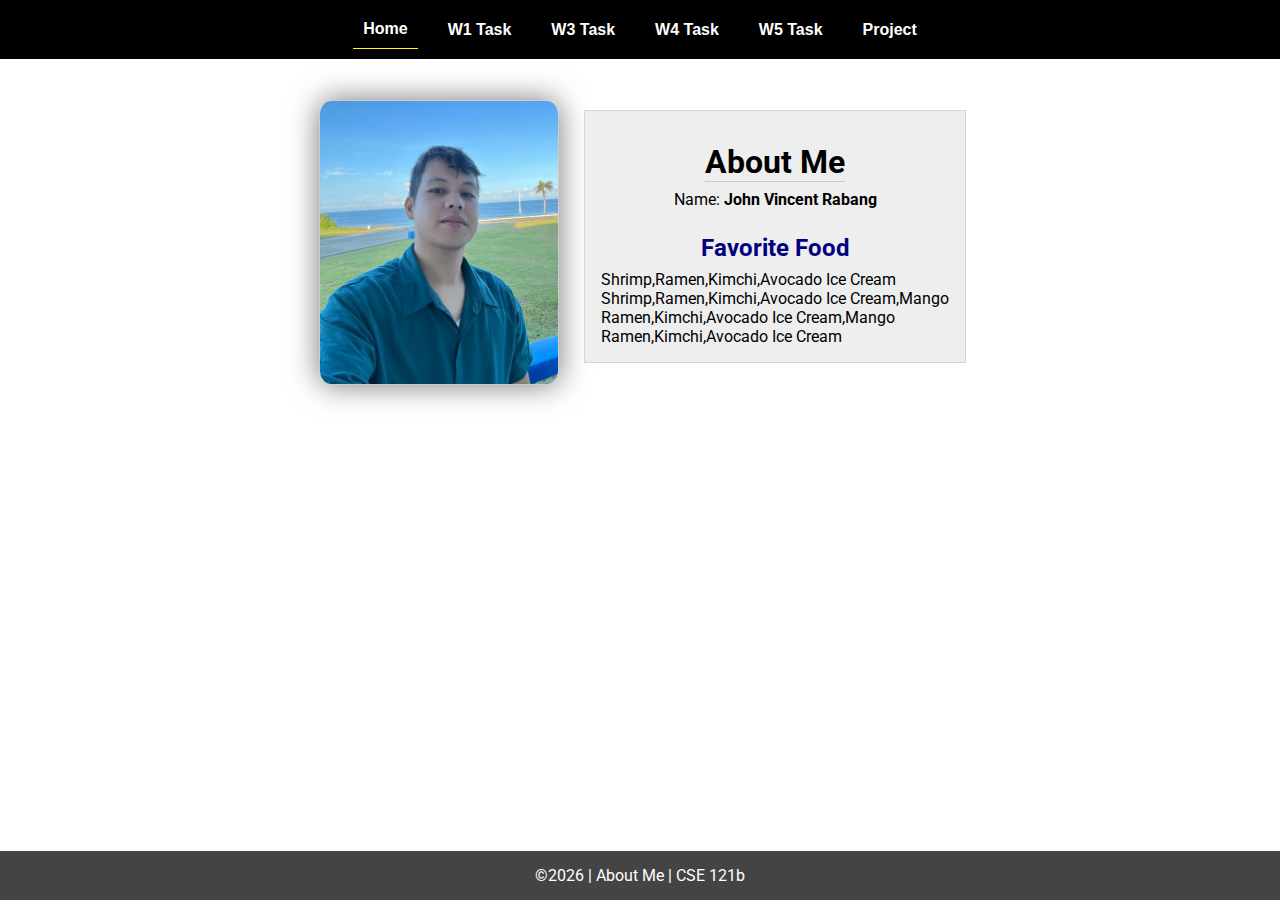
<file: index.html>
<!DOCTYPE html>
<html lang="en">

<head>
  <meta charset="UTF-8">
  <meta name="viewport" content="width=device-width, initial-scale=1.0">
  <title>About Me | CSE 121b | W02: Programming Tasks</title>
  <link rel="preconnect" href="https://fonts.googleapis.com">
  <link rel="preconnect" href="https://fonts.gstatic.com" crossorigin>
  <link href="https://fonts.googleapis.com/css2?family=Roboto:wght@400;600&display=swap"
    rel="stylesheet">
  <link rel="stylesheet" href="styles/main.css">
</head>

<body>
  <nav>
    <ul id="menu">
      <li><a id="toggleMenu">&equiv;</a></li>
      <li><a href="index.html" class="active">Home</a></li>
      <li><a href="w01-task.html">W1 Task</a></li>
      <li><a href="w03-task.html">W3 Task</a></li>
      <li><a href="w04-task.html">W4 Task</a></li>
      <li><a href="w05-task.html">W5 Task</a></li>
      <li><a href="project.html">Project</a></li>
    </ul>
  </nav>
  <main id="home">
    <picture>
      <img src="images/placeholder.png" alt="Placeholder Image">
    </picture>
    <section>
      <h1>About Me</h1>
      <div class="info">Name: <span id="name"></span></div>
      <h2>Favorite Food</h2>
      <div class="block" id="food"></div>
    </section>
  </main>
  <footer>
    &copy;<span id="year"></span> | About Me | CSE 121b
  </footer>
  <script src="scripts/main.js"></script>
  <script src="scripts/w02-task.js"></script>
</body>

</html>
</file>
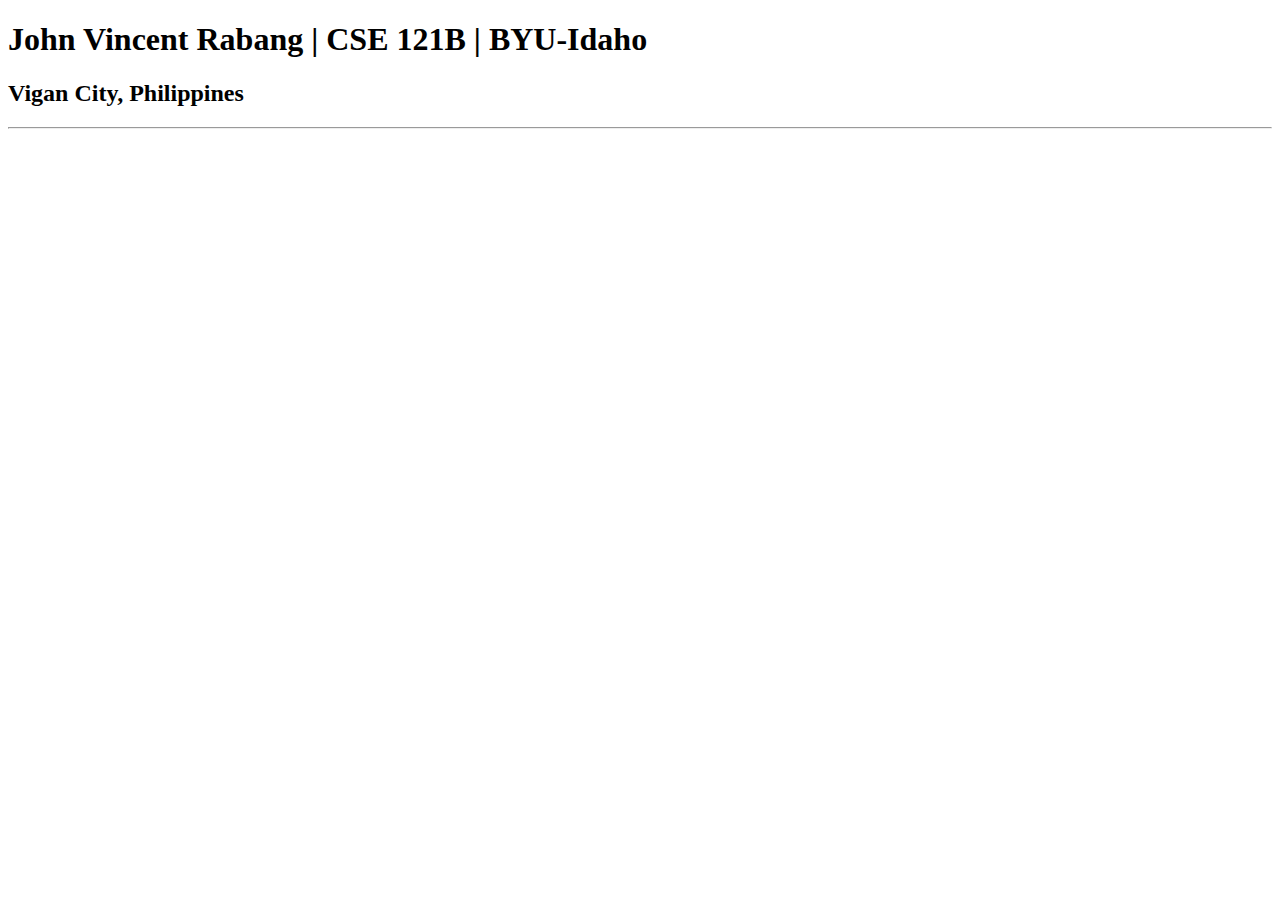
<file: index-old.html>
<!DOCTYPE html>
<html lang="en">
<head>
    <meta charset="UTF-8">
    <meta name="viewport" content="width=device-width, initial-scale=1.0">
    <title>John Vincent Rabang | CSE 121B | BYU-Idaho</title>
</head>
<body>
    <h1>John Vincent Rabang | CSE 121B | BYU-Idaho</h1>
    <h2>Vigan City, Philippines</h2>
    <hr>
</body>
</html>
</file>
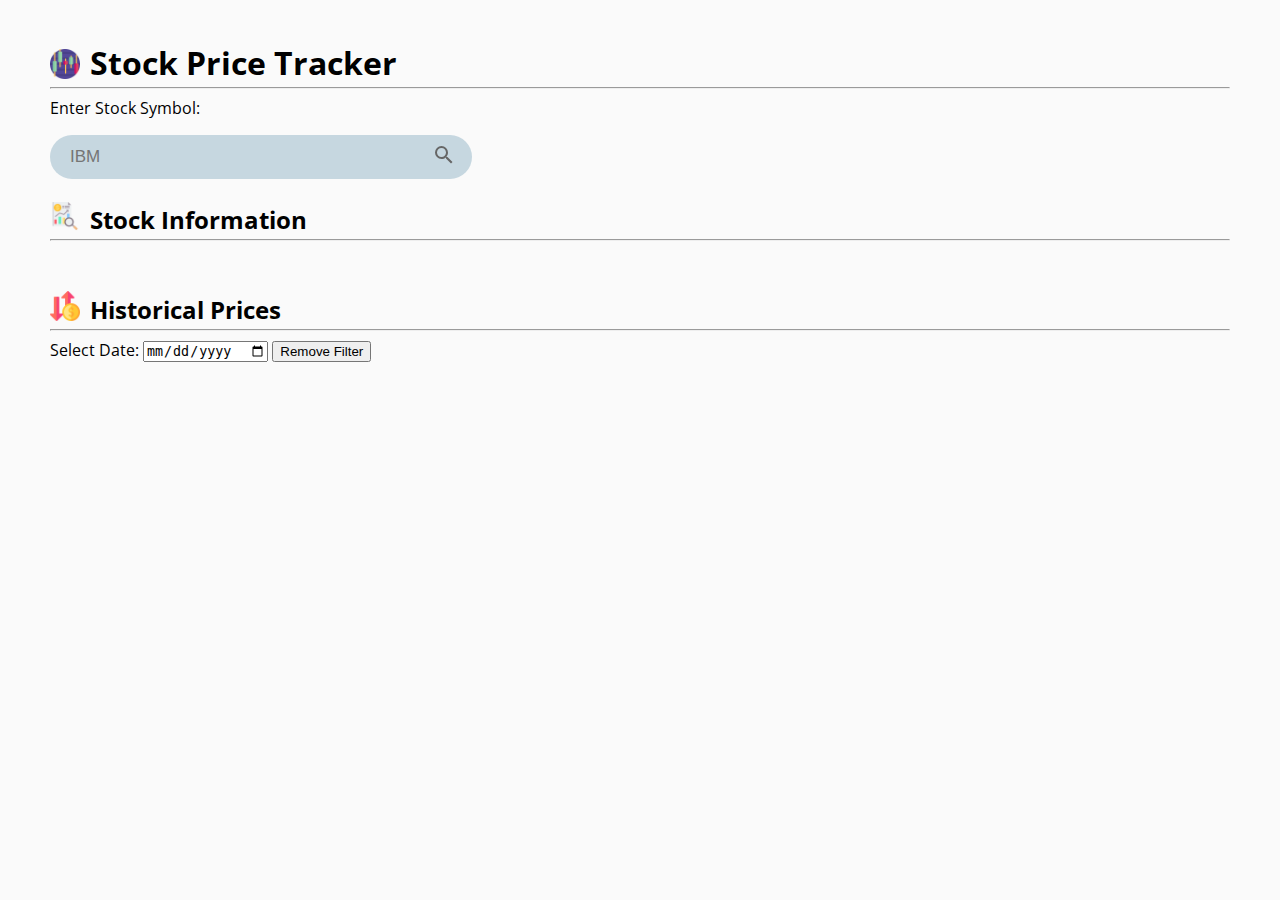
<file: project.html>
<!DOCTYPE html>
<html lang="en">
<head>
    <meta charset="UTF-8">
    <meta name="viewport" content="width=device-width, initial-scale=1.0">
    <title>Stock Price Tracker</title>
    <link rel="icon" type="image/png" href="styles/candlestick-chart.png">
    <link rel="stylesheet" href="styles/project.css">
</head>
<body>
    <div class="textbox">
        <img class="logo" src="styles/candlestick-chart.png" alt="Stock Price Tracker">
        <h1>Stock Price Tracker</h1>
    </div>
    <hr>
    <div>
        <label for="stockSymbol">Enter Stock Symbol:</label>
        <div id="searchbar">
            <div class="wrapper">
                <div class="searchBar">
                    <input type="text" id="stockSymbol" placeholder="IBM">
                    <button id="fetchStockPrice">
                        <svg style="width:24px;height:24px" viewBox="0 0 24 24"><path fill="#666666" d="M9.5,3A6.5,6.5 0 0,1 16,9.5C16,11.11 15.41,12.59 14.44,13.73L14.71,14H15.5L20.5,19L19,20.5L14,15.5V14.71L13.73,14.44C12.59,15.41 11.11,16 9.5,16A6.5,6.5 0 0,1 3,9.5A6.5,6.5 0 0,1 9.5,3M9.5,5C7,5 5,7 5,9.5C5,12 7,14 9.5,14C12,14 14,12 14,9.5C14,7 12,5 9.5,5Z" />
                        </svg>
                  </button>
                </div>
              </div>
        </div>
        
    </div>
    <div id="fundamentalData">
        <div class="textbox">
            <img class="logo" src="styles/disclosure.png" alt="Stock Information">
            <h3>Stock Information</h3>
        </div>
        <hr>
        <div class="stockinfo">
            <div id="column1">
                <div id="fundamentalSymbol"></div>
                <div id="fundamentalName"></div>
                <div id="fundamentalIndustry"></div>
                <div id="fundamentalMarketCap"></div>
                <div id="fundamentalExchange"></div>
            </div>
            <div id="column2">
                <div id="fundamental52WeekHigh"></div>
                <div id="fundamental52WeekLow"></div>
                <div id="fundamental50DayMovingAverage"></div>
                <div id="fundamental200DayMovingAverage"></div>
                <div id="fundamentalSharesOutstanding"></div>
            </div>
        </div>
    </div>
    <div id="stockInfo">
    </div>
    <div id="stockChart">
    </div>
    <div id="historicalPrices">
        <div class="textbox">
            <img class="logo" src="styles/fluctuation.png" alt="Historical Prices">
            <h3>Historical Prices</h3>
        </div>
        <hr>
        <label for="dateFilter">Select Date:</label>
        <input type="date" id="dateFilter">
        <button id="resetFilter">Remove Filter</button>
        <ul id="historicalPriceList"></ul>
    </div>
    <script src="scripts/project.js" type="module"></script>
    <script src="scripts/alert.js" type="module"></script>
</body>
</html>
</file>
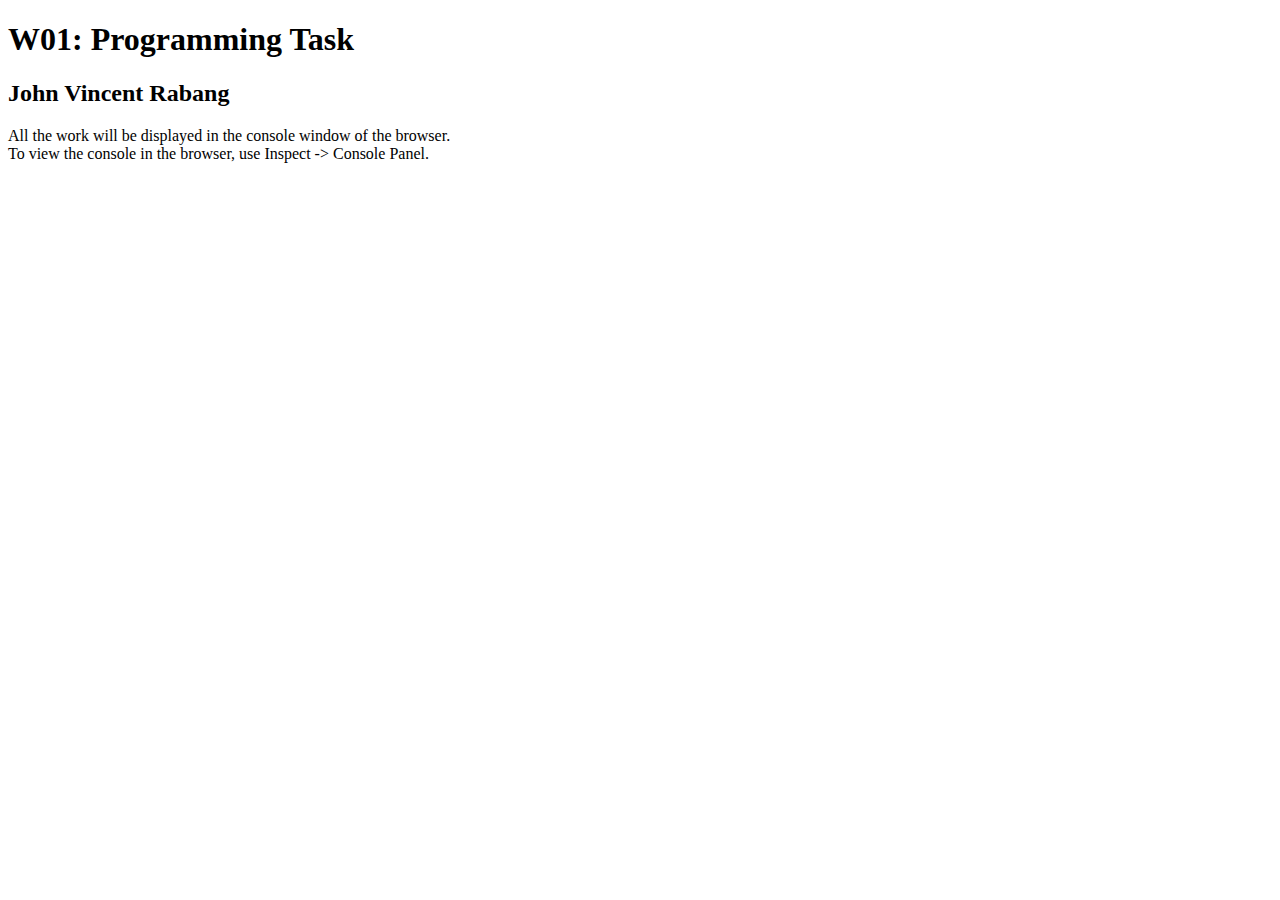
<file: w01-task.html>
<!DOCTYPE html>
<html lang="en">

<head>
  <meta charset="UTF-8">
  <meta name="viewport" content="width=device-width, initial-scale=1.0">
  <title>W01: Programming Task</title>
</head>

<body>
  <h1>W01: Programming Task</h1>
  <h2>John Vincent Rabang</h2>
  <p>All the work will be displayed in the console window of the browser.
    <br>To view the console in the browser, use Inspect -> Console Panel.
  </p>

  <script src="w01-task.js"></script>

</body>
</html>
</file>
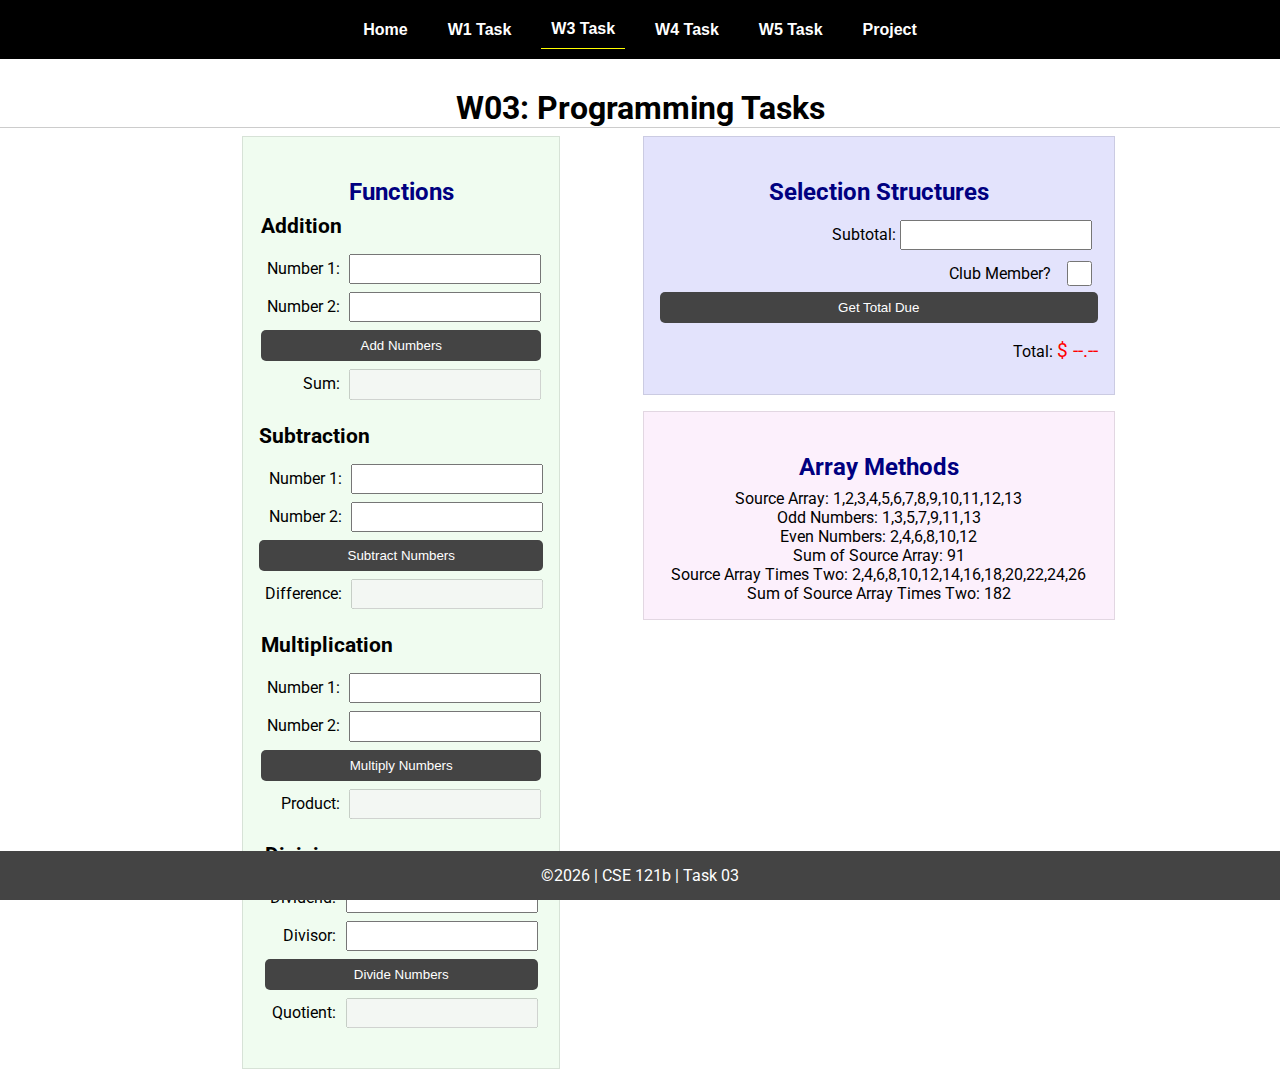
<file: w03-task.html>
<!DOCTYPE html>
<html lang="en">

<head>
    <meta charset="UTF-8">
    <meta name="viewport" content="width=device-width, initial-scale=1.0">
    <title>CSE 121b | W03: Programming Tasks</title>
    <link rel="preconnect" href="https://fonts.googleapis.com">
    <link rel="preconnect" href="https://fonts.gstatic.com" crossorigin>
    <link href="https://fonts.googleapis.com/css2?family=Roboto:wght@400;600&display=swap"
        rel="stylesheet">
    <link rel="stylesheet" href="styles/main.css">
</head>

<body>
    <nav>
        <ul id="menu">
            <li><a id="toggleMenu">&equiv;</a></li>
            <li><a href="index.html">Home</a></li>
            <li><a href="w01-task.html">W1 Task</a></li>
            <li><a href="w03-task.html" class="active">W3 Task</a></li>
            <li><a href="w04-task.html">W4 Task</a></li>
            <li><a href="w05-task.html">W5 Task</a></li>
            <li><a href="project.html">Project</a></li>
        </ul>
    </nav>>
    <header>
        <h1>W03: Programming Tasks</h1>
    </header>
    <main id="task3">
        <section id="section1">
            <h2>Functions</h2>
            <article>
                <h3>Addition</h3>
                <div>
                    <label for="add1">Number 1:</label>
                    <input type="text" id="add1" name="add1">
                </div>
                <div>
                    <label for="add2">Number 2:</label>
                    <input type="text" id="add2" name="add2">
                </div>
                <div>
                    <input type="button" id="addNumbers" value="Add Numbers">
                </div>
                <div>
                    <label for="sum">Sum:</label>
                    <input type="text" id="sum" name="sum" disabled>
                </div>
            </article>
            <article>
                <h3>Subtraction</h3>
                <div>
                    <label for="subtract1">Number 1:</label>
                    <input type="text" id="subtract1" name="subtract1">
                </div>
                <div>
                    <label for="subtract2">Number 2:</label>
                    <input type="text" id="subtract2" name="subtract2">
                </div>
                <div>
                    <input type="button" id="subtractNumbers" value="Subtract Numbers">
                </div>
                <div>
                    <label for="difference">Difference:</label>
                    <input type="text" id="difference" name="difference" disabled>
                </div>
            </article>
            <article>
                <h3>Multiplication</h3>
                <div>
                    <label for="factor1">Number 1:</label>
                    <input type="text" id="factor1" name="factor1">
                </div>
                <div>
                    <label for="factor2">Number 2:</label>
                    <input type="text" id="factor2" name="factor2">
                </div>
                <div>
                    <input type="button" id="multiplyNumbers" value="Multiply Numbers">
                </div>
                <div>
                    <label for="product">Product:</label>
                    <input type="text" id="product" name="product" disabled>
                </div>
            </article>
            <article>
                <h3>Division</h3>
                <div>
                    <label for="dividend">Dividend:</label>
                    <input type="text" id="dividend" name="dividend">
                </div>
                <div>
                    <label for="divisor">Divisor:</label>
                    <input type="text" id="divisor" name="divisor">
                </div>
                <div>
                    <input type="button" id="divideNumbers" value="Divide Numbers">
                </div>
                <div>
                    <label for="quotient">Quotient:</label>
                    <input type="text" id="quotient" name="quotient" disabled>
                </div>
            </article>
        </section>
        <div>
            <section id="section2">
                <h2>Selection Structures</h2>
                <label class="right">Subtotal:
                    <input type="number" id="subtotal" size="5">
                </label>
                <label class="middle right">
                    Club Member?
                    <input type="checkbox" id="member">
                </label>
                <div class="right">
                    <input type="button" id="getTotal" value="Get Total Due">
                </div>
                <div class="right">Total:
                    <span class="larger" id="total">$ --.--</span>
                </div>
            </section>
            <section id="section3">
                <h2>Array Methods</h2>
                <p>
                    Source Array: <span id="array"></span>
                </p>
                <p>
                    Odd Numbers: <span id="odds"></span>
                </p>
                <p>
                    Even Numbers: <span id="evens"></span>
                </p>
                <p>
                    Sum of Source Array: <span id="sumOfArray"></span>
                </p>
                <p>
                    Source Array Times Two: <span id="multiplied"></span>
                </p>
                <p>
                    Sum of Source Array Times Two: <span id="sumOfMultiplied"></span>
                </p>
            </section>
        </div>
    </main>
    <footer>
        &copy;<span id="year"></span> | CSE 121b | Task 03
    </footer>
    <script src="scripts/main.js"></script>
    <script>
        document.getElementById("year").innerHTML = new Date().getFullYear();
    </script>
    <script src="scripts/w03-task.js"></script>
</body>

</html>
</file>
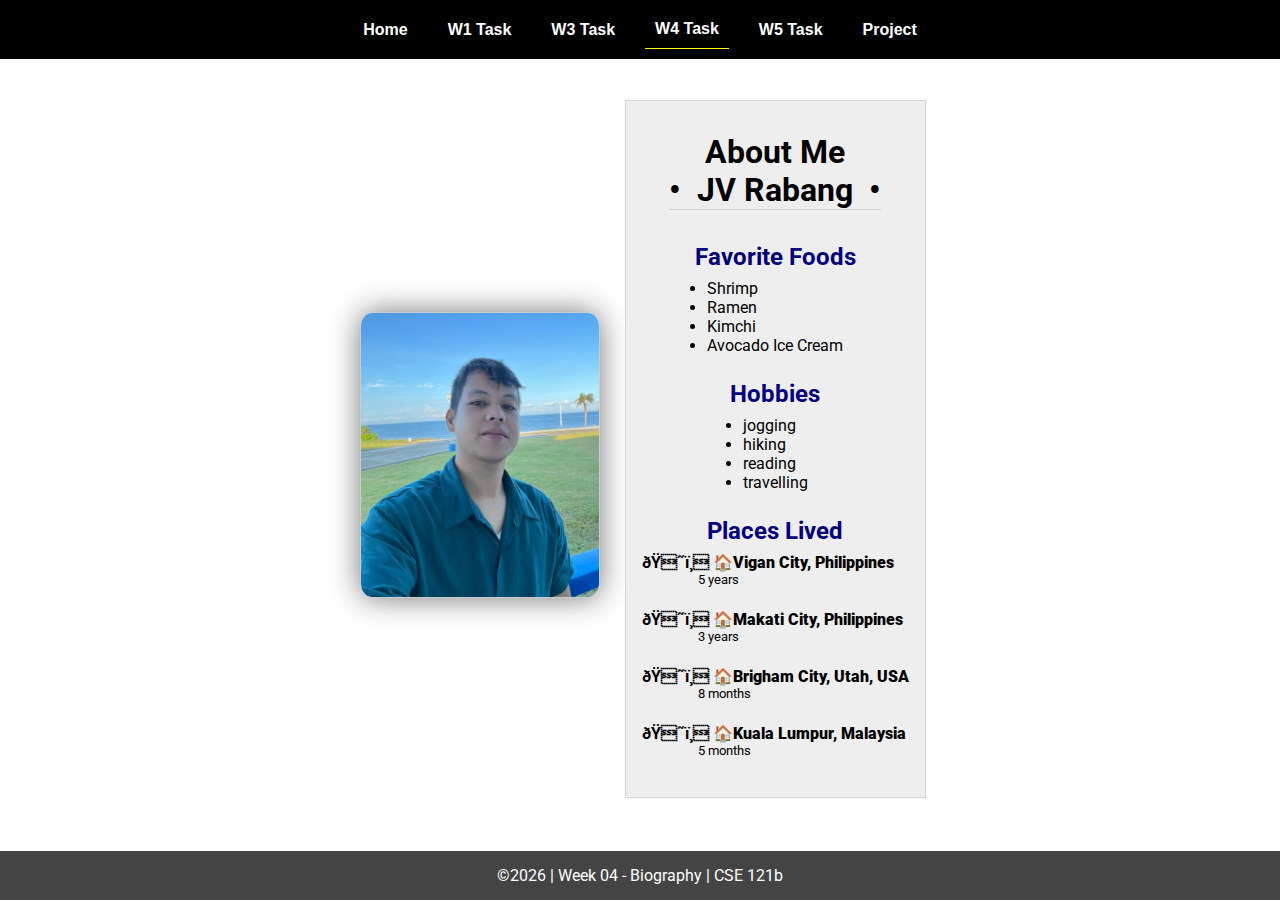
<file: w04-task.html>
<!DOCTYPE html>
<html lang="en">

<head>
  <meta charset="UTF-8">
  <meta name="viewport" content="width=device-width, initial-scale=1.0">
  <title>CSE 121b | W04: Programming Tasks</title>
  <link rel="preconnect" href="https://fonts.googleapis.com">
  <link rel="preconnect" href="https://fonts.gstatic.com" crossorigin>
  <link href="https://fonts.googleapis.com/css2?family=Roboto:wght@400;600&display=swap"
    rel="stylesheet">
  <link rel="stylesheet" href="styles/main.css">
</head>

<body>
  <nav>
    <ul id="menu">
      <li><a id="toggleMenu">&equiv;</a></li>
      <li><a href="index.html">Home</a></li>
      <li><a href="w01-task.html">W1 Task</a></li>
      <li><a href="w03-task.html">W3 Task</a></li>
      <li><a href="w04-task.html" class="active">W4 Task</a></li>
      <li><a href="w05-task.html">W5 Task</a></li>
      <li><a href="project.html">Project</a></li>
    </ul>
  </nav>
  <main id="home">
    <picture>
      <img id="photo" src="images/placeholder.png" alt="Placeholder Image">
    </picture>
    <section>
      <h1>About Me<br>• &nbsp;<span id="name"></span>&nbsp; •</h1>
      <h2>Favorite Foods</h2>
      <ul id="favorite-foods"></ul>
      <h2>Hobbies</h2>
      <ul id="hobbies"></ul>
      <h2>Places Lived</h2>
      <dl id="places-lived"></dl>
    </section>
  </main>

  <footer>
    &copy;<span id="year"></span> | Week 04 - Biography | CSE 121b
  </footer>
  <script src="scripts/main.js"></script>
  <script>
    document.getElementById("year").innerHTML = new Date().getFullYear();
  </script>
  <script src="scripts/w04-task.js"></script>
</body>

</html>
</file>
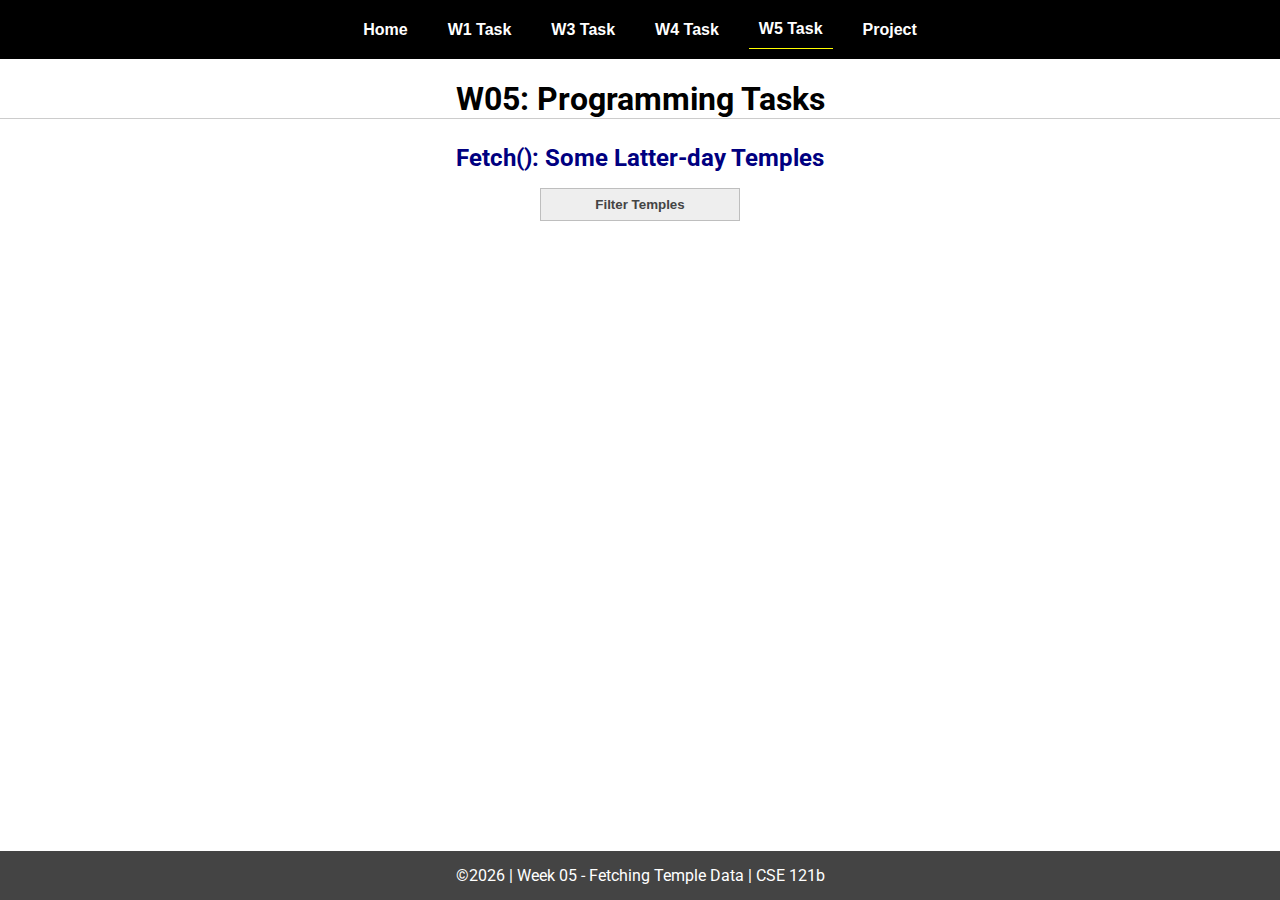
<file: w05-task.html>
<!DOCTYPE html>
<html lang="en">

<head>
  <meta charset="UTF-8">
  <meta name="viewport" content="width=device-width, initial-scale=1.0">
  <title>CSE 121b | W05: Programming Tasks</title>
  <link rel="preconnect" href="https://fonts.googleapis.com">
  <link rel="preconnect" href="https://fonts.gstatic.com" crossorigin>
  <link href="https://fonts.googleapis.com/css2?family=Roboto:wght@400;600&display=swap"
    rel="stylesheet">
  <link rel="stylesheet" href="styles/main.css">
</head>

<body>
  <nav>
    <ul id="menu">
      <li><a id="toggleMenu">&equiv;</a></li>
      <li><a href="index.html">Home</a></li>
      <li><a href="w01-task.html">W1 Task</a></li>
      <li><a href="w03-task.html">W3 Task</a></li>
      <li><a href="w04-task.html">W4 Task</a></li>
      <li><a href="w05-task.html" class="active">W5 Task</a></li>
      <li><a href="project.html">Project</a></li>
    </ul>
  </nav>
  <main id="gridly">
    <h1>W05: Programming Tasks</h1>
    <h2>Fetch(): Some Latter-day Temples</h2>

    <select id="sortBy" title="Choose a data filter.">
      <option value="" disabled selected>Filter Temples</option>
      <option value="utah">Utah</option>
      <option value="notutah">Outside of Utah</option>
      <option value="older">Built Before 1950</option>
      <option value="all">No Filter</option>
    </select>

    <div id="temples">
    </div>
  </main>


  <footer>
    &copy;<span id="year"></span> | Week 05 - Fetching Temple Data | CSE 121b
  </footer>
  <script src="scripts/main.js"></script>
  <script>
    document.getElementById("year").innerHTML = new Date().getFullYear();
  </script>
  <script src="scripts/w05-task.js"></script>
</body>

</html>
</file>
<file: styles/main.css>
/* Universal Selector */
* {
    margin: 0;
    padding: 0;
    box-sizing: border-box;
}

/* HTML Selectors */
body {
    font-family: 'Roboto', Helvetica, sans-serif;
}

nav {
    background-color: black;
    width: 100%;
    position: fixed;
    top: 0;
}

nav ul {
    display: flex;
    flex-direction: column;
    align-items: center;
    max-width: -moz-fit-content;
    max-width: fit-content;
    margin: 0 auto;
}

nav ul li {
    flex: 1 1 auto;
}

nav ul li:first-child {
    display: block;
    font-size: 2rem;
}

nav ul li:first-child a {
    padding: 1px 10px;
}

nav ul li {
    display: none;
    list-style: none;
    margin: 10px;
}

nav ul li a {
    display: block;
    padding: 10px;
    text-decoration: none;
    font-weight: 600;
    color: white;
    text-align: center;
    font-family: 'Arial Narrow', Arial, sans-serif;
}

nav ul li a:hover {
    background-color: #efefef;
    color: black;
}

h1,
h2 {
    text-align: center;
    margin: 1rem 0 .5rem;
}

h1 {
    border-bottom: 1px solid #ccc;
}

#gridly h1 {
    margin-top: 80px;
}

h2 {
    font-size: 1.5rem;
    color: navy;
    text-align: center;
    margin-top: 25px;
}

h3 {
    font-size: 1.3rem;
    margin-bottom: 1rem;
}

header {
    margin-top: 70px;
}

picture {
    margin: 0 auto;
}

picture img {
    width: 240px;
    height: auto;
    border-radius: 5%;
    border: 1px solid #ccc;
    box-shadow: 0 0 30px #777;
}

section {
    display: flex;
    flex-direction: column;
    align-items: center;
    margin: 0 auto 1rem;
    border: 1px solid rgba(0, 0, 0, .1);
    padding: 1rem;
    background-color: #eee;
}

article {
    margin-bottom: 1rem;
}

article div {
    margin-bottom: .5rem;
    text-align: right;
}

label {
    padding: .35rem;
}

input {
    padding: .35rem;
}

input[type="button"] {
    padding: .5rem;
    background-color: #444;
    color: white;
    border: none;
    border-radius: 5px;
    cursor: pointer;
    width: 100%
}

input[type="checkbox"] {
    width: 25px;
    height: 25px;
}

dt {
    font-weight: 700;
}

dt::before {
    content: "ðŸ˜ï¸ ";
}

dd {
    margin: 0 0 .5rem 2rem;
    font-size: smaller;
}

footer {
    background-color: #444;
    color: white;
    padding: 15px;
    text-align: center;
    width: 100%;
    position: fixed;
    bottom: 0;
}

/* Class Selectors */
.active {
    border-bottom: 1px solid yellow;
}

.open li {
    display: block;
}

.block {
    display: block;
}

.larger {
    font-size: larger;
    color: red;
}

.right {
    width: 100%;
    text-align: right;
}

.middle {
    display: flex;
    align-items: center;
    justify-content: right;
    gap: 1rem;
}

/* ID Selectors */

#home {
    margin-top: 125px;
    display: grid;
    grid-template-columns: 1fr;
    grid-gap: 20px;
    align-items: center;
    justify-content: center;
}


#section1 {
    background-color: rgb(225, 250, 225, .5);
}

#section2 {
    background-color: rgba(200, 200, 250, 0.5);

}

#section2 div {
    margin-bottom: 1rem;
}

#section3 {
    background-color: rgb(250, 225, 250, .5);
}

#sortBy {
    appearance: none;
    display: flex;
    padding: .5rem;
    background-color: #eee;
    color: #444;
    font-weight: 700;
    margin: 1rem auto;
    width: 200px;
    border: 1px solid rgba(0, 0, 0, .2);
    text-align: center;
}

#sortBy option:disabled {
    font-style: italic;
    padding: 1rem;
    background-color: #111;
    color: #eee;
}

#temples {
    display: grid;
    grid-template-columns: repeat(auto-fit, minmax(320px, 1fr));
    grid-gap: .5rem;
    align-items: center;
    margin-bottom: 3rem;
}

#temples article {
    height: 250px;
    margin: .5rem;
    border: 1px solid rgba(0, 0, 0, .1);
    padding: 1rem;
    background-color: #eee;
    display: flex;
    flex-direction: column;
    align-items: center;
    justify-content: center;
}

#temples h4 {
    color: navy;
    font-size: smaller;
}


#temples img {
    width: 250px;
    height: auto;
    box-shadow: 0 0 30px #777;
    margin: .5rem;
}

/* Media Queries */
@media only screen and (min-width: 32.5em) {
    nav ul {
        flex-direction: row;
    }

    nav ul li:first-child {
        display: none;
    }

    nav ul li {
        display: block;
    }

    section {
        min-width: 300px;
    }

    #home {
        margin: 100px auto 20px;
        grid-template-columns: 250px 1fr;
        max-width: -moz-fit-content;
        max-width: fit-content;
    }

    #task3 {
        display: grid;
        grid-template-columns: 1fr 1fr;
        grid-gap: 5px;
        margin: 0 auto;
        max-width: 950px;
    }

}
</file>
<file: styles/project.css>
@import url('https://fonts.googleapis.com/css2?family=Open+Sans:wght@300&family=Playfair+Display&display=swap');

body {
    background-color: #FAFAFA;
    font-family: "Open Sans", Helvetica, sans-serif;
    font-size: 16px;
    margin: 0;
    padding: 20px 50px;
    margin-top: 0px;
}


#searchbar input[type=text] {
    width: 400px;
    height: 40px;
    padding: 2px;
    padding-left: 20px;
    border: none;
    margin-top: 15px;
    font-size: 17px;
}

.searchBar {
    width: 100%;
    display: flex;
    flex-direction: row;
    align-items: center;
}
  
#stockSymbol{
    width: 100%;
    height: 2.8rem;
    background: #c6d7e0;
    outline: none;
    border: none;
    border-radius: 30px;
    padding: 0 3.5rem 0 1.5rem;
    font-size: 1rem;
}
  
#fetchStockPrice {
    width: 3.5rem;
    height: 2.8rem;
    margin-top: 15px;
    margin-left: -3.5rem;
    background: none;
    border: none;
    outline: none;
}
  
#fetchStockPrice:hover {
    cursor: pointer;
}

body h1{
    margin-bottom: -5px;
}

body h3 {
    font-weight: bold;
    font-size: 24px;
    margin-bottom: -5px;
}

br {
    margin-top: 10px; 
    border: 100px solid #000; 
}

.textbox {
    display: flex;
    align-items: flex-start; 
    justify-content: flex-start; 
  }
  
  .logo {
    width: 30px; 
    height: auto; 
    margin-right: 10px;
    align-self: flex-end; 
  }

#historicalPriceList {
columns: 5;
-webkit-columns: 5; 
-moz-columns: 5; 
list-style: none; 
padding: 0; 
margin: 0; 
padding-top: 20px;
}

#historicalPriceList li {
margin-bottom: 10px; 
}

.stockinfo {
    display: grid;
    grid-template-columns: 1fr 1fr; 
    gap: 0px; 
    width: 1000px; 
    margin: 0; 
    padding-bottom: 20px;
}
</file>
